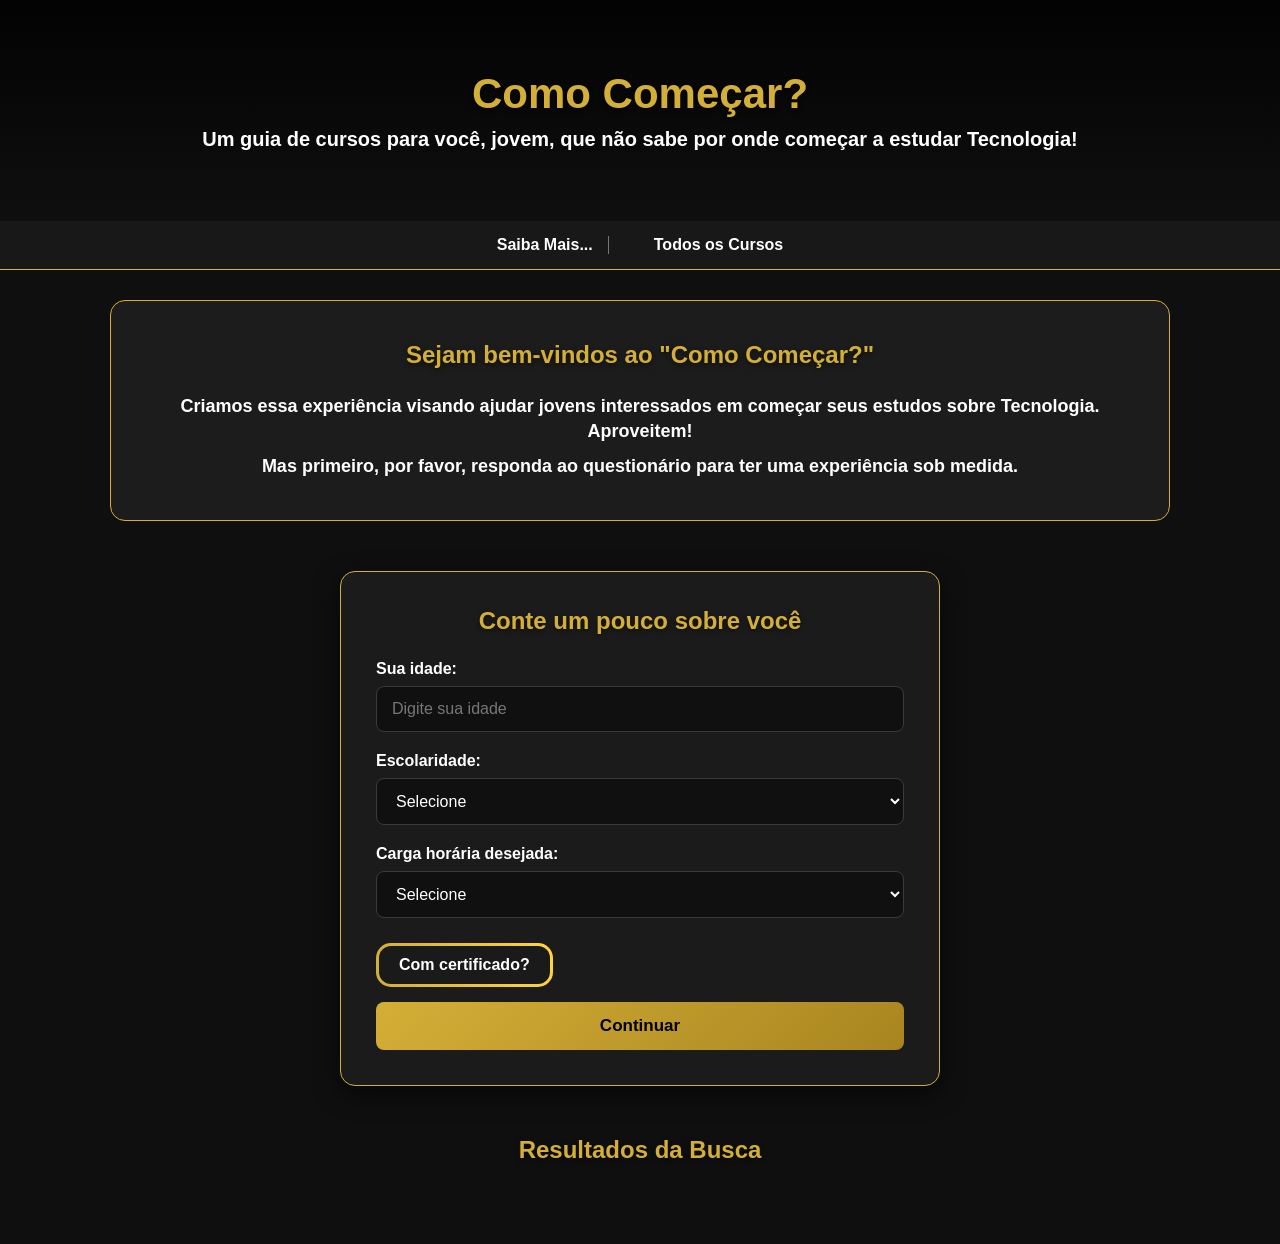
<file: index.html>
<!DOCTYPE html>
<html lang="pt-BR">

<head>

    <meta charset="UTF-8">

    <meta name="viewport" content="width=device-width, initial-scale=1.0">

    <title>Como Começar?</title>

    <link rel="stylesheet" href="style.css">

</head>


<body>


    <header>

        <h1>Como Começar?</h1>

        <p>
            Um guia de cursos para você, jovem,
            que não sabe por onde começar a estudar Tecnologia!
        </p>

    </header>


    <nav>

        <a class="nav-link" href="saibaMais.html">
            Saiba Mais...
        </a>

        <a class="nav-link" href="todosOsCursos.html">
            Todos os Cursos
        </a>

    </nav>


    <main>


        <section id="inicio" class="apresentacao">

            <h2>
                Sejam bem-vindos ao "Como Começar?"
            </h2>

            <p>
                Criamos essa experiência visando ajudar jovens
                interessados em começar seus estudos sobre Tecnologia.
                Aproveitem!
            </p>

            <p>
                Mas primeiro, por favor, responda ao questionário
                para ter uma experiência sob medida.
            </p>

        </section>



        <form id="formulario">


            <h2>
                Conte um pouco sobre você
            </h2>


            <label for="idade">
                Sua idade:
            </label>

            <input
                type="number"
                id="idade"
                name="idade"
                min="1"
                max="99"
                placeholder="Digite sua idade"
                required
            >



            <label for="escolaridade">
                Escolaridade:
            </label>


            <select
                id="escolaridade"
                name="escolaridade"
                required
            >

                <option value="">
                    Selecione
                </option>

                <option value="incompleteHighSchool">
                    Ensino Médio Incompleto
                </option>

                <option value="highSchoolCompleted">
                    Ensino Médio Completo
                </option>

                <option value="higherEducation">
                    Ensino Superior
                </option>

            </select>



            <label for="cargahoraria">
                Carga horária desejada:
            </label>


            <select
                id="cargahoraria"
                name="cargahoraria"
                required
            >

                <option value="">
                    Selecione
                </option>

                <option value="10">
                    10 horas
                </option>

                <option value="20">
                    20 horas
                </option>

                <option value="48">
                    48 horas
                </option>

            </select>



            <div class="toggle-container">

                <input
                    type="checkbox"
                    id="meu-toggle"
                    class="toggle-input"
                >

                <label
                    for="meu-toggle"
                    class="toggle-label"
                >

                    <span class="toggle-switch">
                        Com certificado?
                    </span>

                </label>

            </div>



            <button
                id="submition"
                type="button"
            >
                Continuar
            </button>


        </form>



        <section id="saibamais">
        </section>


        <section id="todososcursos">
        </section>


        <section id="cursoscomcertificado">
        </section>



        <section id="resultado">

            <h2>
                Resultados da Busca
            </h2>

        </section>


    </main>

    <script
        type="module"
        src="script.js"
    ></script>


</body>

</html>
</file>
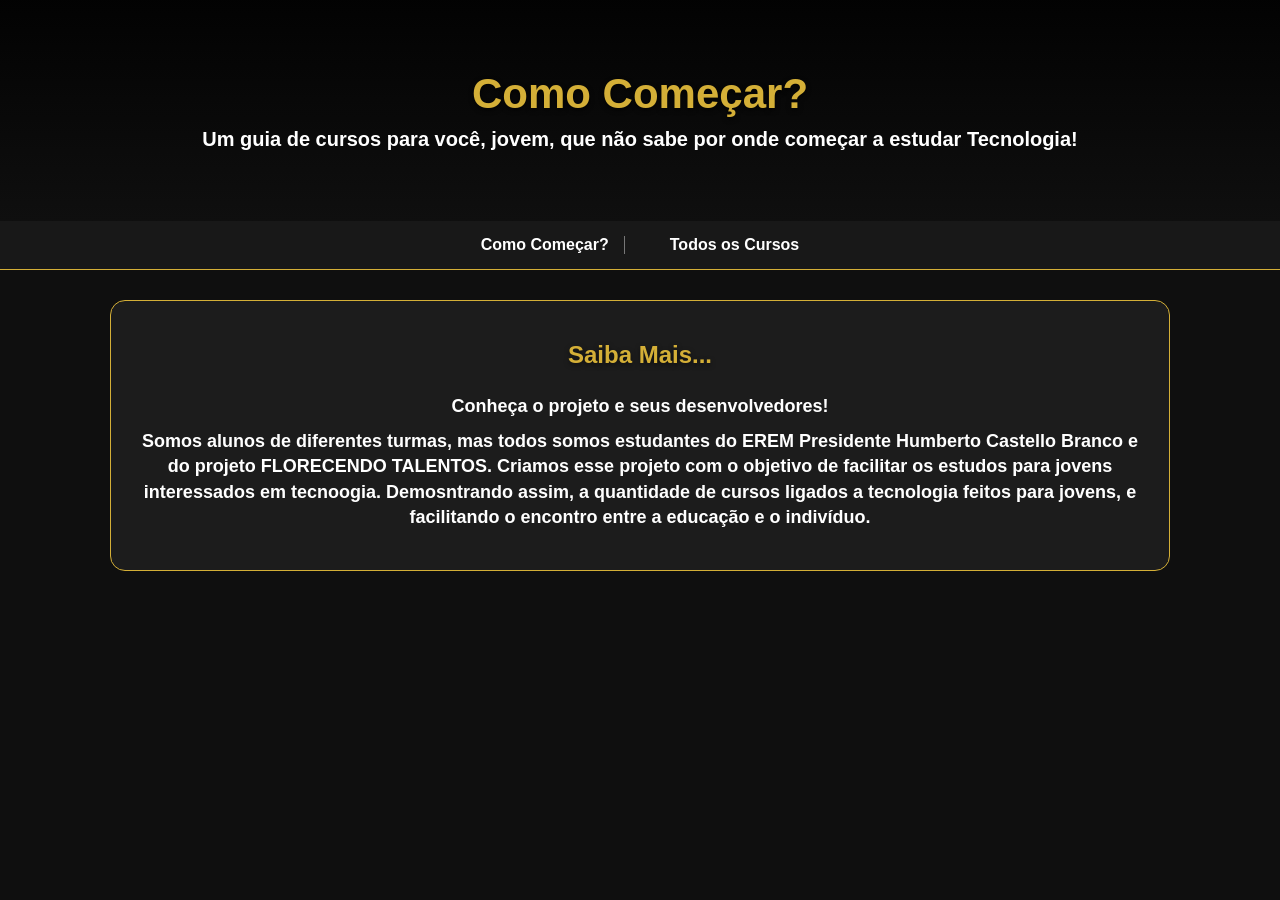
<file: saibaMais.html>
<!DOCTYPE html>
<html lang="en">
<head>
    <meta charset="UTF-8">
    <meta name="viewport" content="width=device-width, initial-scale=1.0">
    <title>Como Começar? - Saiba Mais</title>
    <link rel="stylesheet" href="style.css">    
</head>
<body>
    <header>
        <h3>Como Começar?</h3>
        <p>
            Um guia de cursos para você, jovem, que não sabe por onde começar a estudar Tecnologia!
        </p>
    </header>

    <nav>
        <a href="index.html">Como Começar?</a>
        <a href="todosOsCursos.html">Todos os Cursos</a>
    </nav>

    <main>
        <section id="saibamais" class="apresentacao">
            <h2>Saiba Mais...</h2>

            <p>
                Conheça o projeto e seus desenvolvedores!
            </p>

            <p>
                Somos alunos de diferentes turmas, mas todos somos estudantes do EREM Presidente Humberto Castello Branco e do projeto FLORECENDO TALENTOS. Criamos esse projeto com o objetivo de facilitar os estudos para jovens interessados em tecnoogia. Demosntrando assim, a quantidade de cursos ligados a tecnologia feitos para jovens, e facilitando o encontro entre a educação e o indivíduo.
            </p>
        </section>
</body>
</html>
</file>
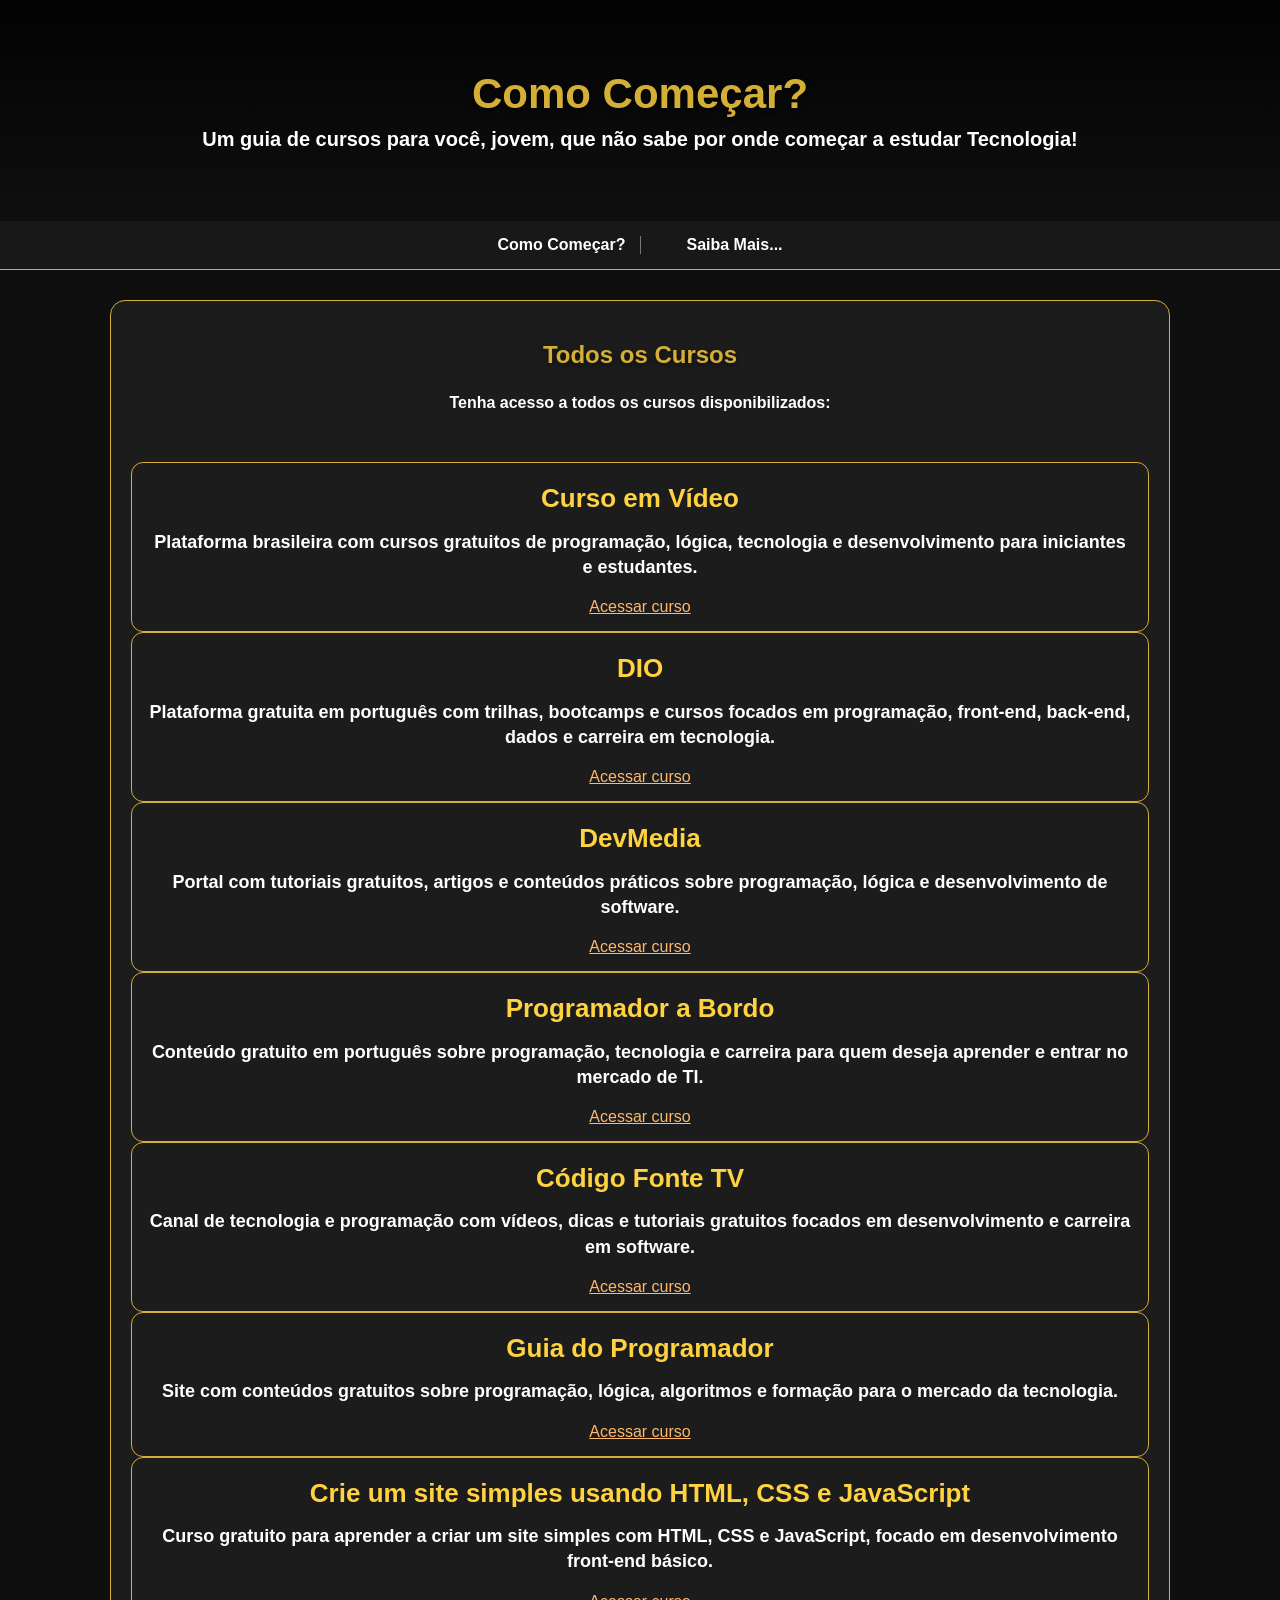
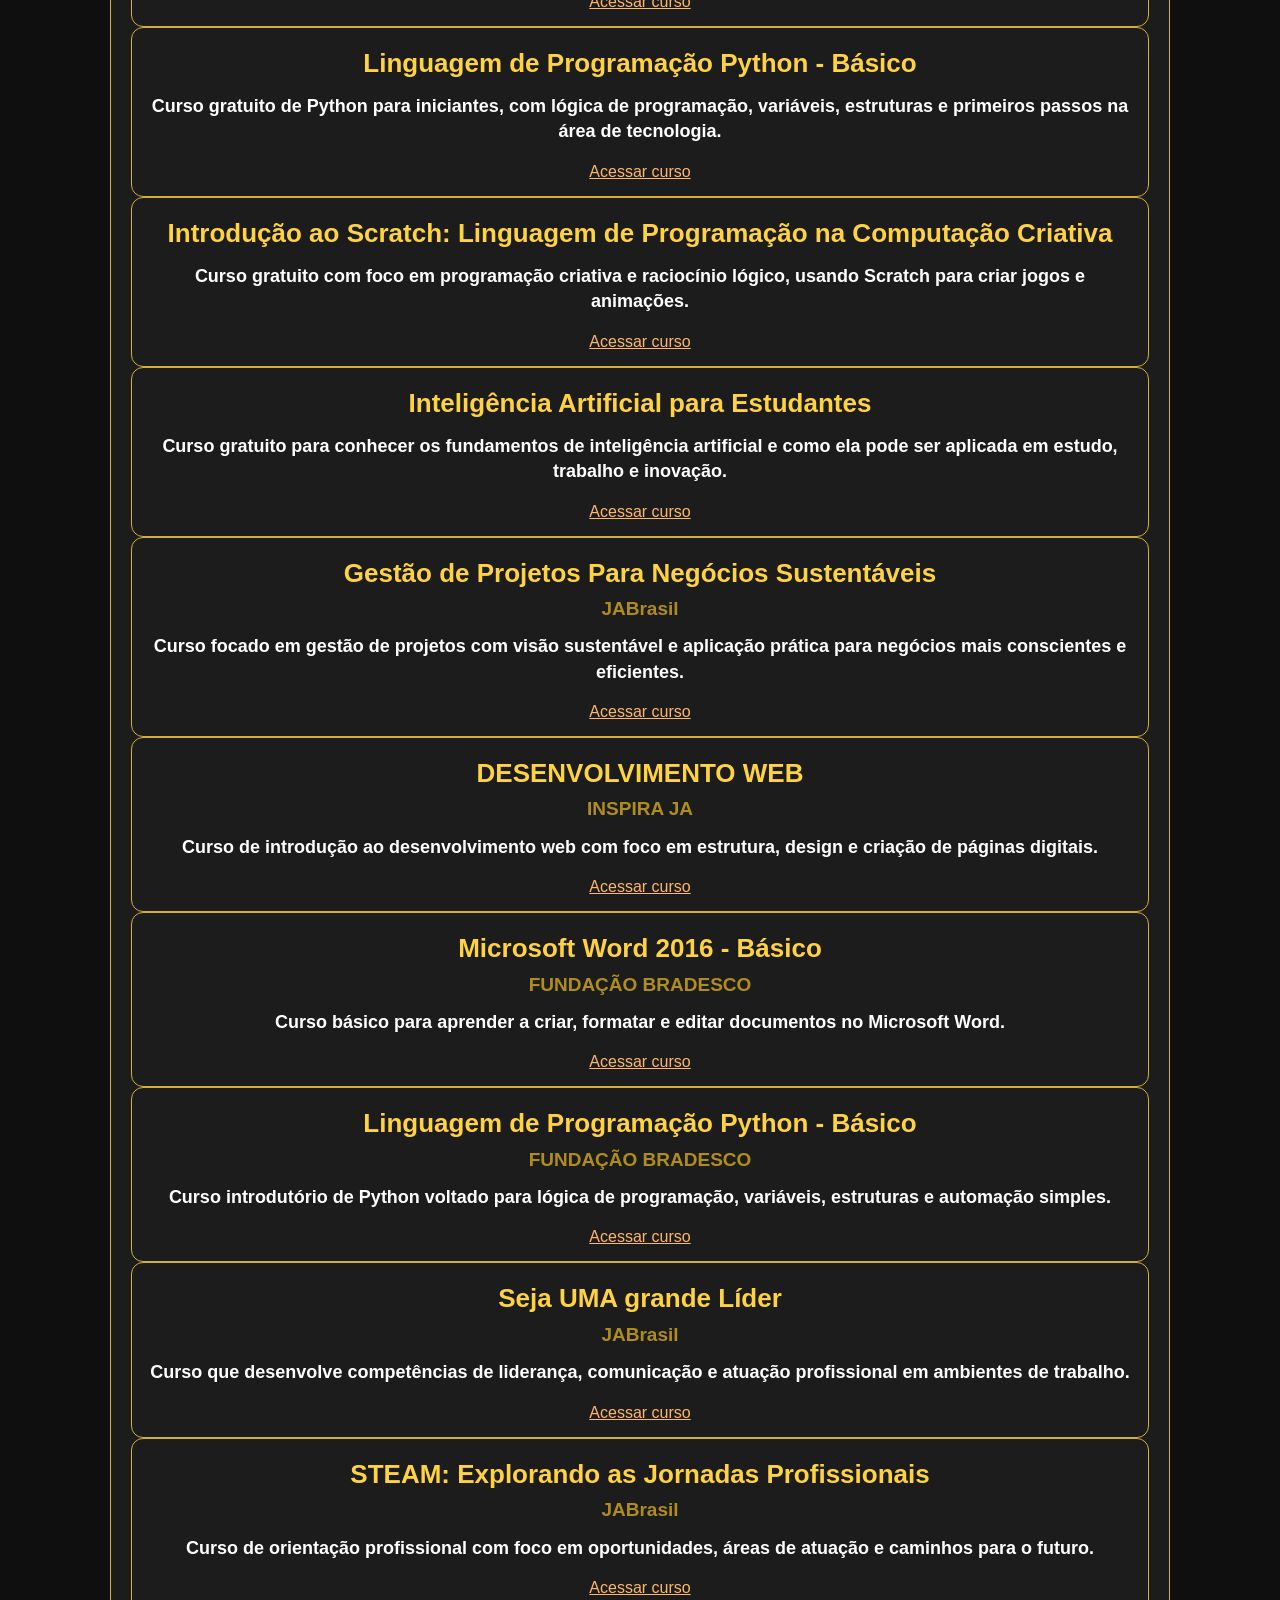
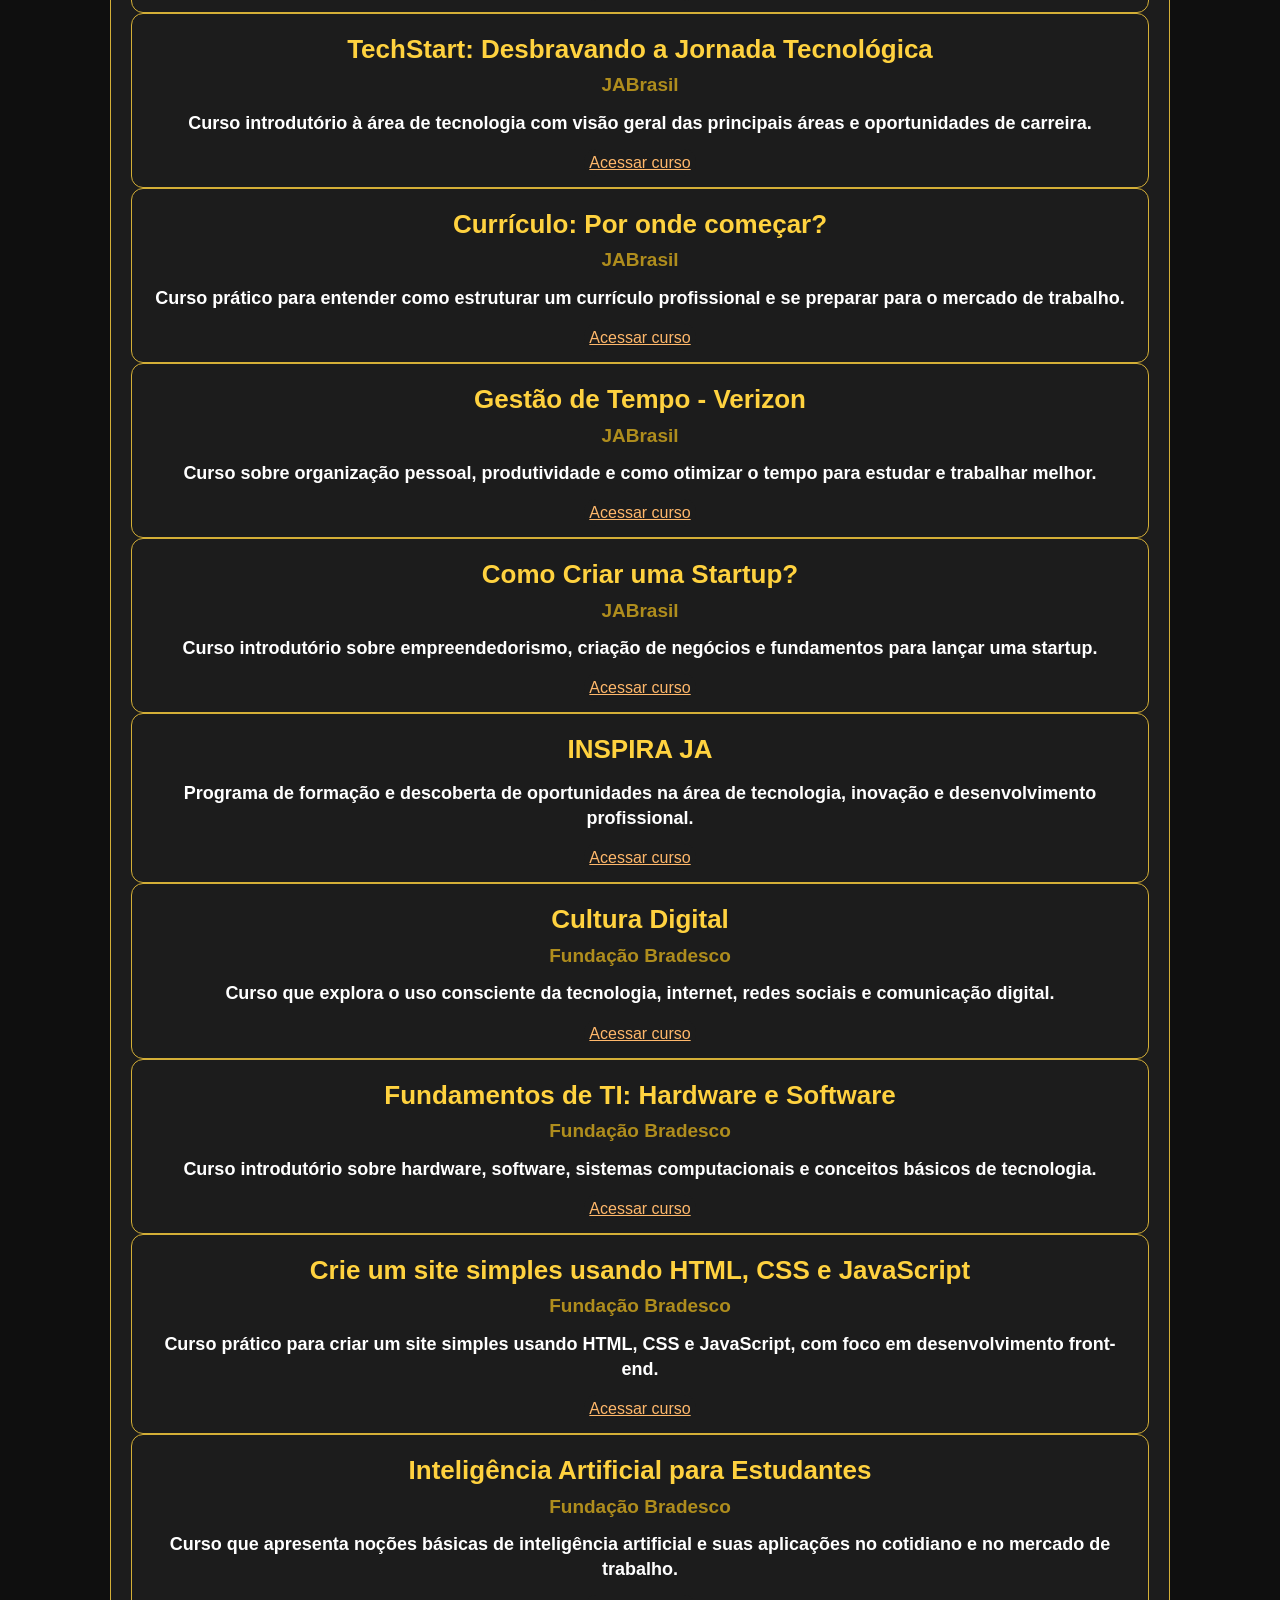
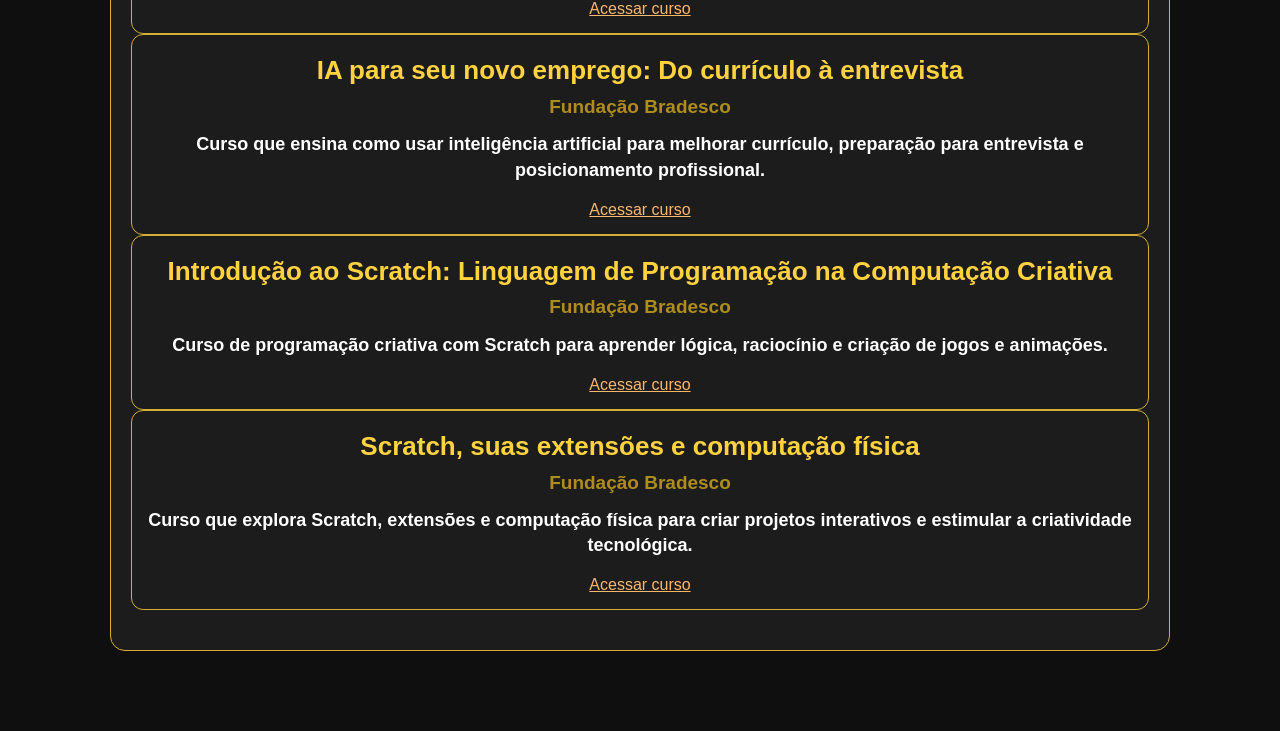
<file: todosOsCursos.html>
<!DOCTYPE html>
<html lang="en">
<head>
    <meta charset="UTF-8">
    <meta name="viewport" content="width=device-width, initial-scale=1.0">
    <title>Como Começar? - Todos os Cursos</title>
    <link rel="stylesheet" href="style.css">    
</head>
<body>
    <header>
        <h3>Como Começar?</h3>
        <p>
            Um guia de cursos para você, jovem, que não sabe por onde começar a estudar Tecnologia!
        </p>
    </header>

    <nav>
        <a href="index.html">Como Começar?</a>
        <a href="saibaMais.html">Saiba Mais...</a>
    </nav>

    <main>
        <section id="todososcursos" class="apresentacao">
            <h2>Todos os Cursos</h2>

            <strong>
                Tenha acesso a todos os cursos disponibilizados:
            </strong>
            <p id="bigSpace"></p>
        </section>
    </main>
    <script
        type="module"
        src="todosOsCursosAppend.js"
    ></script>
</body>
</html>
</file>
<file: style.css>
* {
    margin: 0;
    padding: 0;
    box-sizing: border-box;
}

body {
    font-family: Arial, sans-serif;
    background-color: #0f0f0f;
    color: #ffffff;
}

header {
    background: linear-gradient(rgba(0, 0, 0, 0.85), rgba(15, 15, 15, 0.9)),
    url("https://www.colegiopoliedro.com.br/app/uploads/2022/02/EducarComTecnologia-773x340-1.jpeg");
    background-size: cover;
    background-position: center;
    color: #ffffff;
    text-align: center;
    padding: 70px 20px;
}

header h3, header h1 {
    font-size: 42px;
    margin-bottom: 10px;
    color: #d4af37;
    font-weight: bold;
    text-shadow: 0 2px 5px rgba(0, 0, 0, 0.7);
}

header p {
    font-size: 20px;
    color: #ffffff;
    font-weight: bold;
}

nav {
    background-color: #181818;
    display: flex;
    justify-content: center;
    gap: 30px;
    padding: 15px;
    border-bottom: 1px solid #d4af37;
}

nav a {
    color: #ffffff;
    text-decoration: none;
    font-weight: bold;
    padding: 0 15px;
    border-right: 1px solid #777777;
    transition: color 0.3s, opacity 0.3s;
}

nav a:last-child {
    border-right: none;
}

nav a:hover {
    color: #d4af37;
    opacity: 1;
}

main {
    max-width: 1100px;
    margin: auto;
    padding: 30px 20px;
}

section {
    margin-bottom: 50px;
}

h1 {
    text-align: center;
    color: #d4af37;
    margin-bottom: 25px;
    font-weight: bold;
    text-shadow: 0 2px 5px rgba(0, 0, 0, 0.5);
}

h2 {
    text-align: center;
    color: #d4af37;
    margin-bottom: 25px;
    font-weight: bold;
    text-shadow: 0 2px 5px rgba(0, 0, 0, 0.5);
}

.apresentacao {
    background-color: #1c1c1c;
    text-align: center;
    padding: 40px 20px;
    border-radius: 15px;
    border: 1px solid #d4af37;
}

.apresentacao p {
    font-size: 18px;
    margin-top: 10px;
    color: #ffffff;
    font-weight: bold;
    line-height: 1.4;
}

form {
    max-width: 600px;
    margin: 30px auto;
    padding: 35px;
    background-color: #1b1b1b;
    border: 1px solid #d4af37;
    border-radius: 15px;
    box-shadow: 0 8px 25px rgba(0, 0, 0, 0.6);
}

form h2 {
    color: #d4af37;
    text-align: center;
    margin-bottom: 25px;
    font-weight: bold;
}

form label {
    display: block;
    color: #ffffff;
    font-weight: bold;
    margin-bottom: 8px;
}

form input,
form textarea,
form select {
    width: 100%;
    padding: 13px 15px;
    margin-bottom: 20px;
    background-color: #101010;
    color: #ffffff;
    border: 1px solid #3a3a3a;
    border-radius: 8px;
    outline: none;
    font-size: 16px;
    transition: 0.3s;
}

form input:focus,
form textarea:focus,
form select:focus {
    border-color: #d4af37;
    box-shadow: 0 0 8px rgba(212, 175, 55, 0.3);
}

form input::placeholder,
form textarea::placeholder {
    color: #777777;
}

form textarea {
    min-height: 120px;
    resize: vertical;
}

form button {
    width: 100%;
    padding: 14px;
    background: linear-gradient(135deg, #d4af37, #a98520);
    color: #000000;
    border: none;
    border-radius: 8px;
    font-size: 17px;
    font-weight: bold;
    cursor: pointer;
    transition: 0.3s;
}

form button:hover {
    background: linear-gradient(135deg, #f0d878, #d4af37);
    transform: translateY(-2px);
    box-shadow: 0 5px 15px rgba(212, 175, 55, 0.3);
}

form button:active {
    transform: translateY(0);
}

.saibamais {
    background-color: #1c1c1c;
    border: 1px solid #d4af37;
    border-radius: 12px;
    padding: 25px;
    text-align: center;
}

.resultsdivs {
    background-color: #1c1c1c;
    border: 1px solid #d4af37;
    border-radius: 12px;
    padding: 15px;
    padding-right: -25px;
    padding-left: -25px;
    text-align: center;
}
.toggle-label {
    display: inline-block;
    cursor: pointer;
    font-size: 16px;
    color: #ffffff;
    background-color: #D4AF37;
    padding: 10px 20px;
    margin-top: 5px;
    margin-bottom: 15px;
    border: 3px solid transparent;
    background: 
        linear-gradient(#1a1a1a, #1a1a1a) padding-box,
        linear-gradient(90deg, #D4AF37, #FFD43B) border-box;
    border-radius: 15px;
}

.toggle-label:hover{
    color: #393838;
    border: 3px solid transparent;
    background: 
        linear-gradient(#f3e7be, #6b6657) padding-box,
        linear-gradient(90deg, #e8c884, #eee755) border-box;
}

.toggle-input:checked + .toggle-label {
    background-color: #FFD43B;
    color: #000000;
    border: 3px solid transparent;
    background: 
        linear-gradient(#FFD43B, #a5851b) padding-box,
        linear-gradient(90deg, #353535, #525252) border-box;
}

.toggle-input {
    display: none;
}

.saibamais h2, .resultsdivs h2 {
    color: #d4af37;
    font-size: 22px;
    margin-bottom: 15px;
}

.saibamais p {
    color: #ffffff;
    font-size: 16px;
    line-height: 1.6;
    padding-bottom: 20px;
}

.resultsdivs a {
    color: #FFB86B;
    border: 0px;
    padding: 5px;
}

.resultsdivs h3 {
    font-size: 26px;
    color: #FFD23F;
    line-height: 1.6;
}

.resultsdivs h4 {
    font-size: 19px;
    color: #af8d1d;
    line-height: 1.6;
}

#bigSpace {
    margin-top: 50px;
}

footer {
    background: linear-gradient(135deg, #080808, #151515);
    color: #ffffff;
    text-align: center;
    padding: 45px 20px 25px;
    border-top: 1px solid #d4af37;
    box-shadow: 0 -5px 20px rgba(0, 0, 0, 0.5);
    margin-top: 40px;
}

.footer-content {
    max-width: 900px;
    margin: auto;
}

.footer-content h2 {
    color: #d4af37;
    font-size: 24px;
    margin-bottom: 12px;
}

.footer-content p {
    color: #aaaaaa;
    font-size: 15px;
    line-height: 1.6;
    margin-bottom: 20px;
}

.footer-links {
    display: flex;
    justify-content: center;
    gap: 25px;
    flex-wrap: wrap;
    margin: 25px 0;
}

.footer-links a {
    color: #d4af37;
    text-decoration: none;
    font-weight: bold;
    transition: 0.3s;
}

.footer-links a:hover {
    color: #f0d878;
    transform: translateY(-2px);
}
</file>
